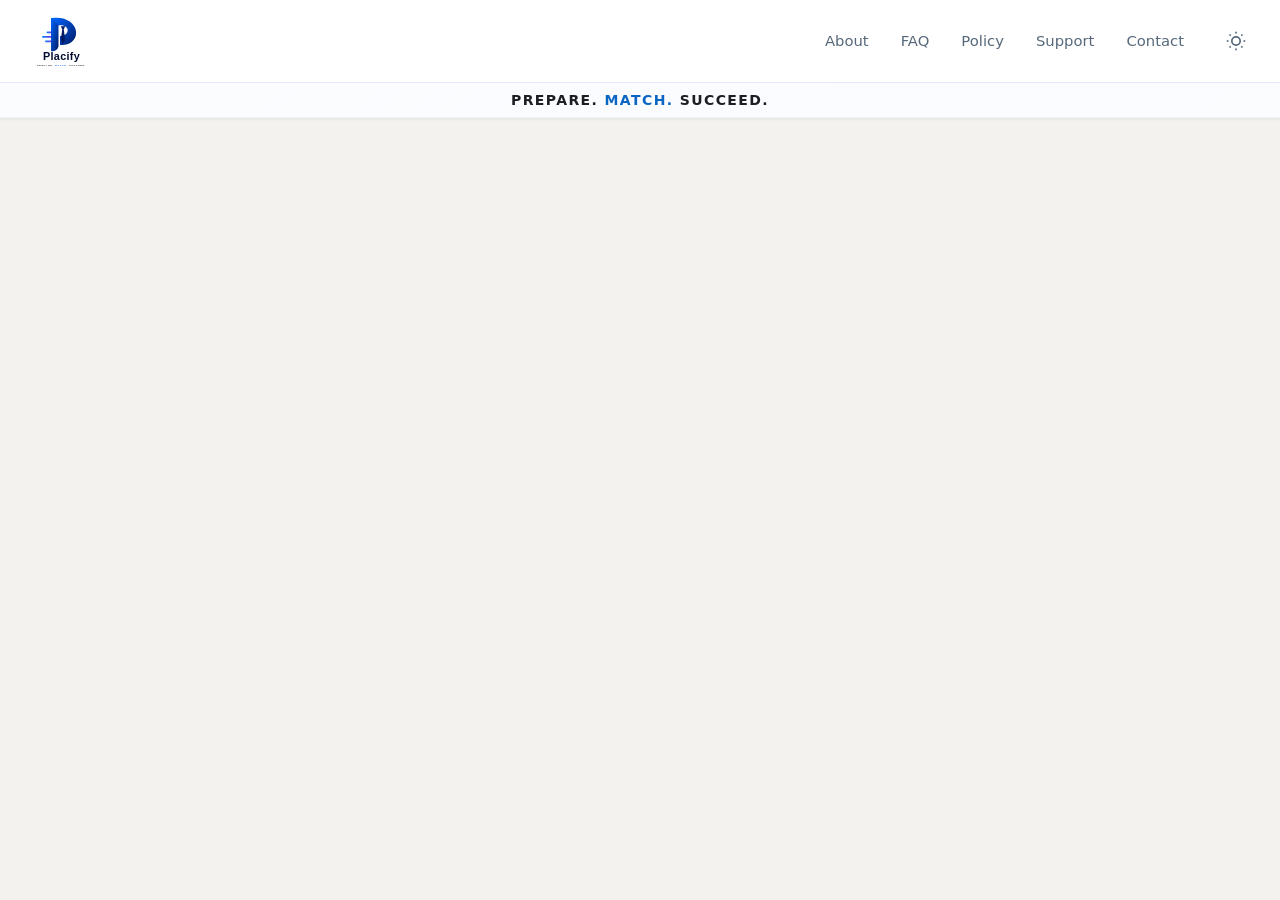
<file: template/partials/header.html>
<!DOCTYPE html>
<html lang="en">

<head>
    <meta charset="UTF-8">
    <meta name="viewport" content="width=device-width, initial-scale=1.0">
    <title>{{ title | default("Placify") }}</title>
    <link rel="icon" href="/image/favicon.svg" type="image/svg+xml">
    <link rel="icon" href="/image/favicon.ico" type="image/x-icon">
    <!-- Custom CSS (Replacing Tailwind) -->
    <link rel="stylesheet" href="/static/style.css?v=3.2">
    <!-- Using System Fonts per LinkedIn Design -->
</head>

<body>

    <!-- =========== HEADER =========== -->
    <header class="app-header">
        <nav class="container flex justify-between items-center py-3">
            <div class="logo-container">
                <a href="/"><img src="/image/placify_logo.svg" alt="Placify Logo" class="logo-image"></a>
            </div>
            <div class="header-actions">
                <a href="/#about" class="nav-link">About</a>
                <a href="/#faq" class="nav-link">FAQ</a>
                <a href="/privacy-policy" class="nav-link">Policy</a>
                <a href="/support" class="nav-link">Support</a>
                <a href="/#contact" class="nav-link">Contact</a>
                <button id="theme-toggle" class="theme-toggle" title="Toggle dark/light mode">
                    <svg class="sun-icon" xmlns="http://www.w3.org/2000/svg" viewBox="0 0 24 24" fill="none"
                        stroke="currentColor" stroke-width="2">
                        <circle cx="12" cy="12" r="5"></circle>
                        <line x1="12" y1="1" x2="12" y2="3"></line>
                        <line x1="12" y1="21" x2="12" y2="23"></line>
                        <line x1="4.22" y1="4.22" x2="5.64" y2="5.64"></line>
                        <line x1="18.36" y1="18.36" x2="19.78" y2="19.78"></line>
                        <line x1="1" y1="12" x2="3" y2="12"></line>
                        <line x1="21" y1="12" x2="23" y2="12"></line>
                        <line x1="4.22" y1="19.78" x2="5.64" y2="18.36"></line>
                        <line x1="18.36" y1="5.64" x2="19.78" y2="4.22"></line>
                    </svg>
                    <svg class="moon-icon" xmlns="http://www.w3.org/2000/svg" viewBox="0 0 24 24" fill="none"
                        stroke="currentColor" stroke-width="2">
                        <path d="M21 12.79A9 9 0 1 1 11.21 3 7 7 0 0 0 21 12.79z"></path>
                    </svg>
                </button>
            </div>
        </nav>
        <div class="header-tagline">
            <span class="tagline-text">PREPARE. <span class="tagline-highlight">MATCH.</span> SUCCEED.</span>
        </div>
    </header>

    <!-- =========== MAIN CONTENT =========== -->
</file>
<file: static/style.css>
/* ==========================================================================
   1. VARIABLES & RESET
   ========================================================================== */
:root {
    /* Colors - Derived from LinkedIn Design System */
    --blue-600: #0A66C2;
    --blue-700: #004182;
    --blue-800: #09223B;
    --blue-900: #09223B;
    --purple-600: #9333EA;
    --purple-700: #7E22CE;
    --green-600: #057642;
    --green-700: #045a32;
    --red-700: #CC1016;
    --red-600: #CC1016;

    --gray-50: #F4F2EE; /* Canvas */
    --gray-100: #F3F2EF; /* Surface 2 */
    --gray-200: #E0E0E0; /* Border */
    --gray-300: #E0E0E0;
    --gray-400: #8C9AAA; /* Subdued */
    --gray-500: #56687A; /* Muted */
    --gray-600: #56687A;
    --gray-700: #1B1F23; /* Ink */
    --gray-800: #1B1F23;
    --gray-900: #1B1F23;

    --white: #FFFFFF;

    /* Gradients */
    --gradient-primary: linear-gradient(135deg, #0A66C2 0%, #004182 100%);
    --gradient-success: linear-gradient(135deg, #057642 0%, #045a32 100%);
    --gradient-warning: linear-gradient(135deg, #CC1016 0%, #a00c11 100%);
    --gradient-purple: linear-gradient(135deg, #9333EA 0%, #7E22CE 100%);

    /* Spacing & Layout */
    --container-padding: 1.5rem;
    --section-spacing: 3rem;
    --card-padding: 2rem;
}

* {
    box-sizing: border-box;
    margin: 0;
    padding: 0;
}

body {
    font-family: -apple-system, system-ui, BlinkMacSystemFont, "Segoe UI", Roboto, "Helvetica Neue", Arial, sans-serif;
    background-color: var(--gray-50);
    color: var(--gray-800);
    line-height: 1.5;
}

/* ==========================================================================
   2. UTILITIES & LAYOUT
   ========================================================================== */
.container {
    width: 100%;
    margin-right: auto;
    margin-left: auto;
    padding-right: var(--container-padding);
    padding-left: var(--container-padding);
}

@media (min-width: 768px) {
    .container {
        max-width: 768px;
    }

    .md-p-12 {
        padding: 3rem;
    }

    .md-col-span-1 {
        grid-column: span 1 / span 1;
    }

    .md-col-span-2 {
        grid-column: span 2 / span 2;
    }

    .md-grid-cols-3 {
        grid-template-columns: repeat(3, minmax(0, 1fr));
    }
}

@media (min-width: 1024px) {
    .container {
        max-width: 1024px;
    }
}

@media (min-width: 1280px) {
    .container {
        max-width: 1280px;
    }
}

.text-center {
    text-align: center;
}

.text-right {
    text-align: right;
}

.hidden {
    display: none;
}

.block {
    display: block;
}

.w-full {
    width: 100%;
}

.mx-auto {
    margin-left: auto;
    margin-right: auto;
}

.my-16 {
    margin-top: var(--section-spacing);
    margin-bottom: var(--section-spacing);
}

.my-12 {
    margin-top: 2rem;
    margin-bottom: 2rem;
}

.my-8 {
    margin-top: 2.5rem;
    margin-bottom: 2.5rem;
}

.my-6 {
    margin-top: 0.75rem;
    margin-bottom: 0.75rem;
}

.mb-8 {
    margin-bottom: 2rem;
}

.mb-12 {
    margin-bottom: 3rem;
}

.mt-4 {
    margin-top: 1rem;
}

.mt-3 {
    margin-top: 0.75rem;
}

.mt-10 {
    margin-top: 2.5rem;
}

.space-y-6>*+* {
    margin-top: 1.5rem;
}

.space-y-4>*+* {
    margin-top: 1rem;
}

/* Flexbox */
.flex {
    display: flex;
}

.flex-col {
    flex-direction: column;
}

.items-center {
    align-items: center;
}

.justify-between {
    justify-content: space-between;
}

.justify-center {
    justify-content: center;
}

/* ==========================================================================
   3. COMPONENTS
   ========================================================================== */

/* Header */
.app-header {
    background-color: var(--white);
    box-shadow: 0 1px 3px rgba(0, 0, 0, 0.08);
    border-bottom: 1px solid rgba(37, 99, 235, 0.08);
}

.logo-container {
    display: flex;
    align-items: center;
    gap: 0.75rem;
}

.logo-image {
    height: 75px;
    object-fit: contain;
    transition: all 0.3s ease;
}

.logo-image:hover {
    transform: scale(1.02);
}

/* Logo switching for light/dark mode */
.logo-light {
    display: block;
}

.logo-dark {
    display: none;
}

/* Dark mode: show dark logo, hide light logo */
html.dark-mode .logo-light,
.dark-mode .logo-light {
    display: none;
}

html.dark-mode .logo-dark,
.dark-mode .logo-dark {
    display: block;
}

/* System dark mode preference */
@media (prefers-color-scheme: dark) {
    html:not(.light-mode) .logo-light {
        display: none;
    }
    html:not(.light-mode) .logo-dark {
        display: block;
    }
}

/* Force light mode logos */
html.light-mode .logo-light {
    display: block !important;
}

html.light-mode .logo-dark {
    display: none !important;
}

.header-actions {
    display: flex;
    gap: 2rem;
    align-items: center;
}

.nav-link {
    color: var(--gray-600);
    text-decoration: none;
    font-weight: 500;
    font-size: 0.925rem;
    transition: color 0.3s ease;
    position: relative;
}

.nav-link:hover {
    color: var(--blue-600);
}

.nav-link::after {
    content: '';
    position: absolute;
    bottom: -5px;
    left: 0;
    width: 0;
    height: 2px;
    background: var(--blue-600);
    transition: width 0.3s ease;
}

.nav-link:hover::after {
    width: 100%;
}

/* Theme Toggle Button */
.theme-toggle {
    background: none;
    border: none;
    cursor: pointer;
    padding: 0.5rem;
    display: flex;
    align-items: center;
    justify-content: center;
    width: 2.5rem;
    height: 2.5rem;
    border-radius: 0.5rem;
    transition: all 0.3s ease;
    color: var(--gray-600);
    position: relative;
}

.theme-toggle:hover {
    background-color: rgba(37, 99, 235, 0.1);
    color: var(--blue-600);
}

.theme-toggle svg {
    width: 1.25rem;
    height: 1.25rem;
    transition: all 0.3s ease;
}

.theme-toggle .sun-icon {
    display: block;
}

.theme-toggle .moon-icon {
    display: none;
}

/* Dark mode: show moon, hide sun */
html.dark-mode .theme-toggle .sun-icon {
    display: none;
}

html.dark-mode .theme-toggle .moon-icon {
    display: block;
}

.header-tagline {
    text-align: center;
    padding: 0.3rem 0;
    background: linear-gradient(135deg, rgba(37, 99, 235, 0.02) 0%, rgba(29, 78, 216, 0.02) 100%);
    border-top: 1px solid rgba(37, 99, 235, 0.1);
}

.tagline-text {
    font-size: 0.875rem;
    font-weight: 600;
    letter-spacing: 0.1em;
    color: var(--gray-700);
}

.tagline-highlight {
    color: var(--blue-600);
}

/* Cards */
.card-base {
    background-color: var(--white);
    border-radius: 8px;
    box-shadow: 0 0 0 1px rgba(0, 0, 0, 0.08), 0 2px 3px rgba(0, 0, 0, 0.08);
    transition: all 200ms cubic-bezier(0.4, 0, 0.2, 1);
}

.card-hover {
    transition: all 200ms cubic-bezier(0.4, 0, 0.2, 1);
}

.card-hover:hover {
    transform: translateY(-2px);
    box-shadow: 0 4px 12px rgba(0, 0, 0, 0.15);
}

.card-assessment {
    position: relative;
    border: 1px solid #f0f3ff;
}

.card-recommended {
    border: 2px solid var(--blue-600) !important;
    background: linear-gradient(135deg, rgba(37, 99, 235, 0.03) 0%, rgba(29, 78, 216, 0.03) 100%);
}

.card-badge {
    position: absolute;
    top: -12px;
    right: 20px;
    background-color: var(--gray-700);
    color: var(--white);
    padding: 0.4rem 0.8rem;
    border-radius: 0.5rem;
    font-size: 0.75rem;
    font-weight: 700;
    letter-spacing: 0.05em;
    z-index: 10;
}

.card-badge-recommended {
    background: linear-gradient(135deg, var(--blue-600) 0%, var(--blue-700) 100%);
}

.btn-recommended-action {
    background: linear-gradient(135deg, var(--blue-600) 0%, var(--blue-700) 100%) !important;
    box-shadow: 0 4px 12px rgba(37, 99, 235, 0.3);
}

.btn-recommended-action:hover {
    box-shadow: 0 6px 20px rgba(37, 99, 235, 0.4);
}

.feature-grid {
    display: grid;
    gap: 2rem;
}

/* Icons */
.icon-lg {
    height: 4rem;
    width: 4rem;
    margin-left: auto;
    margin-right: auto;
}

/* Section Headers */
.section-header {
    position: relative;
    margin-bottom: 2.0rem;
    text-align: center;
}

.section-indicator {
    display: inline-flex;
    align-items: center;
    justify-content: center;
    width: 45px;
    height: 45px;
    border-radius: 50%;
    background: linear-gradient(135deg, var(--blue-600) 0%, var(--blue-700) 100%);
    color: var(--white);
    font-weight: bold;
    font-size: 1.25rem;
    margin-bottom: 1rem;
    box-shadow: 0 4px 12px rgba(37, 99, 235, 0.3);
}

.section-description {
    color: var(--gray-600);
    font-size: 1rem;
    margin-top: 0.5rem;
    font-weight: 500;
}

.text-blue-600 {
    color: var(--blue-600);
}

/* Typography */
h1 {
    font-size: 2.25rem;
    font-weight: 700;
    color: var(--gray-900);
}

h2 {
    font-size: 1.875rem;
    font-weight: 700;
}

h3 {
    font-size: 1.25rem;
    font-weight: 600;
}

p {
    color: var(--gray-600);
}

/* Buttons */
.btn {
    display: inline-block;
    padding: 0.75rem 1.5rem;
    /* py-3 px-6 */
    font-weight: 600;
    border-radius: 0.5rem;
    transition: background-color 200ms cubic-bezier(0.4, 0, 0.2, 1);
    border: none;
    cursor: pointer;
    text-decoration: none;
}

.btn-primary {
    background-color: var(--blue-600);
    color: var(--white);
}

.btn-primary:hover {
    background-color: var(--blue-700);
}

.btn-secondary {
    background-color: var(--purple-600);
    color: var(--white);
}

.btn-secondary:hover {
    background-color: var(--purple-700);
}

.btn-success {
    background-color: var(--green-600);
    color: var(--white);
}

.btn-success:hover {
    background-color: var(--green-700);
}

.btn-gray {
    background-color: var(--gray-200);
    color: var(--gray-700);
}

.btn-gray:hover {
    background-color: var(--gray-300);
}

/* Forms & Inputs */
.upload-area {
    border: 2px dashed var(--blue-600);
    background: linear-gradient(135deg, rgba(37, 99, 235, 0.02) 0%, rgba(29, 78, 216, 0.02) 100%);
    border-radius: 0.75rem;
    transition: all 0.3s ease;
    cursor: pointer;
}

.upload-area:hover {
    background: linear-gradient(135deg, rgba(37, 99, 235, 0.06) 0%, rgba(29, 78, 216, 0.06) 100%);
    border-color: var(--blue-700);
    box-shadow: 0 4px 12px rgba(37, 99, 235, 0.08);
}

.textarea-input {
    width: 100%;
    padding: 1rem;
    border: 1px solid var(--gray-200);
    border-radius: 0.5rem;
    height: 16rem;
    font-family: monospace;
    font-size: 0.875rem;
}

/* Custom & Previous Styles */
.header-gradient {
    background: linear-gradient(90deg, #00467F, #A5CC82);
}

/* Gradient Backgrounds for report sections */
.bg-gradient-blue {
    background: linear-gradient(135deg, rgba(37, 99, 235, 0.04) 0%, rgba(29, 78, 216, 0.04) 100%);
    border-left: 4px solid var(--blue-600);
}

.bg-gradient-green {
    background: linear-gradient(135deg, rgba(22, 163, 74, 0.04) 0%, rgba(21, 128, 61, 0.04) 100%);
    border-left: 4px solid var(--green-600);
}

.bg-gradient-red {
    background: linear-gradient(135deg, rgba(220, 38, 38, 0.04) 0%, rgba(185, 28, 28, 0.04) 100%);
    border-left: 4px solid var(--red-700);
}

.bg-gradient-purple {
    background: linear-gradient(135deg, rgba(147, 51, 234, 0.04) 0%, rgba(126, 34, 206, 0.04) 100%);
    border-left: 4px solid var(--purple-600);
}

.bg-gradient-email {
    background: linear-gradient(135deg, rgba(37, 99, 235, 0.03) 0%, rgba(147, 51, 234, 0.03) 100%);
}

.progress-circle {
    width: 150px;
    height: 150px;
    border-radius: 50%;
    display: flex;
    justify-content: center;
    align-items: center;
    position: relative;
    background: conic-gradient(#2563EB 0%, #e0e0e0 0% 100%);
    box-shadow: 0 4px 12px rgba(37, 99, 235, 0.2);
}

.progress-circle::before {
    content: "";
    position: absolute;
    inset: 12px;
    background-color: var(--white);
    border-radius: 50%;
}

.progress-circle span {
    position: relative;
    z-index: 10;
    font-size: 2.5rem;
    font-weight: bold;
    color: #2563EB;
}

.list-disc {
    list-style-type: disc;
}

.list-decimal {
    list-style-type: decimal;
}

.list-inside {
    list-style-position: inside;
}

.text-green-700 {
    color: var(--green-700);
}

.text-red-700 {
    color: var(--red-700);
}

/* ==========================================================================
   4. CLEANUP UTILITIES (Replaces Inline Styles)
   ========================================================================== */
.py-4 {
    padding-top: 1rem;
    padding-bottom: 1rem;
}

.py-6 {
    padding-top: 1.5rem;
    padding-bottom: 1.5rem;
}

.p-8 {
    padding: 2rem;
}

.p-6 {
    padding: 1.5rem;
}

.max-w-4xl {
    max-width: 56rem;
}

.mr-4 {
    margin-right: 1rem;
}

.mb-2 {
    margin-bottom: 0.5rem;
}

.text-lg {
    font-size: 1.125rem;
}

.text-xs {
    font-size: 0.75rem;
}

.text-gray-400 {
    color: var(--gray-400);
}

.text-gray-600 {
    color: var(--gray-600);
}

.text-blue-700 {
    color: var(--blue-700);
}

.text-green-600 {
    color: var(--green-600);
}

.font-semibold {
    font-weight: 600;
}

.bg-blue-700 {
    background-color: var(--blue-700);
}

.bg-gray-800 {
    background-color: var(--gray-800);
}

.bg-gray-50 {
    background-color: var(--gray-50);
}

.bg-white {
    background-color: white;
}

.border-gray-200 {
    border: 1px solid var(--gray-200);
}

.rounded-md {
    border-radius: 0.5rem;
}

.btn-link {
    border: none;
    background: none;
    cursor: pointer;
    font-weight: 600;
    color: var(--blue-600);
}

.btn-link:hover {
    text-decoration: underline;
}

.flex-center-gap {
    display: inline-flex;
    align-items: center;
    justify-content: center;
    gap: 0.5rem;
}

/* ==========================================================================
   4.5. FOOTER STYLES
   ========================================================================== */
.footer-professional {
    background: var(--white);
    color: var(--gray-800);
    padding: 3rem var(--container-padding) 1.5rem;
    margin-top: 4rem;
    border-top: 1px solid var(--gray-200);
}

.footer-content {
    display: grid;
    grid-template-columns: repeat(auto-fit, minmax(200px, 1fr));
    gap: 3rem;
    margin-bottom: 2rem;
}

.footer-section {
    display: flex;
    flex-direction: column;
}

.footer-logo {
    height: 70px;
    object-fit: contain;
    margin-bottom: 0.5rem;
}

.footer-title {
    color: var(--gray-900);
    font-size: 1rem;
    font-weight: 600;
    margin-bottom: 1rem;
    letter-spacing: 0.02em;
}

.footer-description {
    color: var(--gray-600);
    font-size: 0.9rem;
    line-height: 1.6;
}

.footer-text {
    color: var(--gray-600);
    font-size: 0.9rem;
    line-height: 1.8;
}

.footer-text a {
    color: var(--blue-600);
    text-decoration: none;
    transition: color 200ms cubic-bezier(0.4, 0, 0.2, 1);
}

.footer-text a:hover {
    color: var(--blue-700);
}

.footer-links {
    list-style: none;
    display: flex;
    flex-direction: column;
    gap: 0.75rem;
}

.footer-links li {
    margin: 0;
}

.footer-links a {
    color: var(--gray-600);
    font-size: 0.9rem;
    text-decoration: none;
    transition: color 200ms cubic-bezier(0.4, 0, 0.2, 1);
}

.footer-links a:hover {
    color: var(--blue-600);
}

.social-links {
    display: flex;
    gap: 1rem;
    flex-wrap: wrap;
}

.social-link {
    color: var(--gray-600);
    text-decoration: none;
    font-size: 0.875rem;
    padding: 0.5rem 1rem;
    border: 1px solid var(--gray-200);
    border-radius: 0.5rem;
    transition: all 200ms cubic-bezier(0.4, 0, 0.2, 1);
    background: var(--gray-50);
}

.social-link:hover {
    color: var(--blue-600);
    border-color: var(--blue-600);
    background: rgba(10, 102, 194, 0.05);
}

.footer-divider {
    height: 1px;
    background: var(--gray-200);
    margin: 2rem 0;
}

.footer-bottom {
    text-align: center;
    padding-top: 1rem;
}

.footer-bottom p {
    margin: 0.5rem 0;
    color: var(--gray-500);
    font-size: 0.875rem;
}

.footer-bottom p:first-child {
    color: var(--gray-600);
}

/* ==========================================================================
   5. SKELETON LOADING
   ========================================================================== */
@keyframes skeleton-pulse {
    0%, 100% {
        opacity: 1;
    }
    50% {
        opacity: 0.4;
    }
}

@keyframes skeleton-shimmer {
    0% {
        background-position: -200% 0;
    }
    100% {
        background-position: 200% 0;
    }
}

.skeleton {
    background: linear-gradient(90deg, var(--gray-200) 25%, var(--gray-100) 50%, var(--gray-200) 75%);
    background-size: 200% 100%;
    animation: skeleton-shimmer 1.5s ease-in-out infinite;
    border-radius: 0.25rem;
}

.skeleton-text {
    height: 1rem;
    margin-bottom: 0.5rem;
    border-radius: 0.25rem;
}

.skeleton-text-sm {
    height: 0.75rem;
    margin-bottom: 0.5rem;
}

.skeleton-text-lg {
    height: 1.25rem;
    margin-bottom: 0.75rem;
}

.skeleton-circle {
    width: 150px;
    height: 150px;
    border-radius: 50%;
    margin: 0 auto;
}

.skeleton-card {
    padding: 1rem;
    border: 1px solid var(--gray-200);
    border-radius: 0.5rem;
    margin-bottom: 1rem;
}

.skeleton-btn {
    width: 200px;
    height: 48px;
    border-radius: 0.5rem;
    margin: 0 auto;
}

.skeleton-list-item {
    height: 0.875rem;
    margin-bottom: 0.75rem;
    width: 80%;
}

.skeleton-list-item:nth-child(2) {
    width: 90%;
}

.skeleton-list-item:nth-child(3) {
    width: 70%;
}

/* Hide skeleton content when data is loaded */
.report-loaded .skeleton-content {
    display: none;
}

.report-loaded .real-content {
    display: block;
}

/* Hide real content when loading */
.report-loading .real-content {
    display: none;
}

.report-loading .skeleton-content {
    display: block;
}

/* Loading dots animation */
.loading-dots::after {
    content: '';
    animation: loading-dots 1.5s steps(4, end) infinite;
}

@keyframes loading-dots {
    0%, 20% { content: ''; }
    40% { content: '.'; }
    60% { content: '..'; }
    80%, 100% { content: '...'; }
}

/* ==========================================================================
   6. DARK MODE SUPPORT
   ========================================================================== */
@media (prefers-color-scheme: dark) {
    :root {
        --bg-dark: #0f1419;
        --card-dark: #1a1f2e;
        --text-dark: #e4e6eb;
    }

    body {
        background-color: var(--bg-dark);
        color: var(--text-dark);
    }

    .app-header {
        background-color: var(--card-dark);
        border-bottom-color: rgba(37, 99, 235, 0.2);
    }

    .card-base {
        background-color: var(--card-dark);
        color: var(--text-dark);
        box-shadow: 0 2px 8px rgba(0, 0, 0, 0.3);
    }

    .card-hover:hover {
        box-shadow: 0 8px 16px rgba(37, 99, 235, 0.2);
    }

    .bg-white {
        background-color: var(--card-dark) !important;
    }

    html:not(.light-mode) .text-gray-600,
    html:not(.light-mode) .text-gray-700,
    html:not(.light-mode) .text-gray-800 {
        color: #d8dde6 !important;
    }

    html:not(.light-mode) p,
    html:not(.light-mode) .section-description {
        color: #c8d0dc !important;
    }

    html:not(.light-mode) h1,
    html:not(.light-mode) h2,
    html:not(.light-mode) h3 {
        color: #f0f2f5 !important;
    }

    html:not(.light-mode) .tagline-text {
        color: #d8dde6 !important;
    }

    .upload-area {
        background: linear-gradient(135deg, rgba(37, 99, 235, 0.08) 0%, rgba(29, 78, 216, 0.08) 100%);
        border-color: var(--blue-600);
    }

    .upload-area:hover {
        background: linear-gradient(135deg, rgba(37, 99, 235, 0.12) 0%, rgba(29, 78, 216, 0.12) 100%);
        box-shadow: 0 4px 12px rgba(37, 99, 235, 0.2);
    }

    .border-gray-200 {
        border-color: rgba(255, 255, 255, 0.1) !important;
    }

    .section-header {
        color: var(--text-dark);
    }

    .nav-link {
        color: #a0aac8;
    }

    .nav-link:hover {
        color: var(--blue-600);
    }

    .logo-image {
        filter: drop-shadow(0 2px 4px rgba(0, 0, 0, 0.3));
    }

    .card-badge {
        background-color: var(--gray-800);
    }

    .header-tagline {
        background: linear-gradient(135deg, rgba(37, 99, 235, 0.1) 0%, rgba(29, 78, 216, 0.1) 100%);
        border-top-color: rgba(37, 99, 235, 0.2);
    }

    /* Report section gradients for dark mode */
    .bg-gradient-blue {
        background: linear-gradient(135deg, rgba(37, 99, 235, 0.1) 0%, rgba(29, 78, 216, 0.1) 100%);
    }

    .bg-gradient-green {
        background: linear-gradient(135deg, rgba(22, 163, 74, 0.1) 0%, rgba(21, 128, 61, 0.1) 100%);
    }

    .bg-gradient-red {
        background: linear-gradient(135deg, rgba(220, 38, 38, 0.1) 0%, rgba(185, 28, 28, 0.1) 100%);
    }

    .bg-gradient-purple {
        background: linear-gradient(135deg, rgba(147, 51, 234, 0.1) 0%, rgba(126, 34, 206, 0.1) 100%);
    }

    .bg-gradient-email {
        background: linear-gradient(135deg, rgba(37, 99, 235, 0.08) 0%, rgba(147, 51, 234, 0.08) 100%);
    }
}

/* ==========================================================================
   8. MANUAL DARK MODE CLASS (For theme toggle button)
   ========================================================================== */
html.dark-mode {
    color-scheme: dark;
}

html.dark-mode body {
    background-color: #0f1419 !important;
    color: #e4e6eb !important;
}

html.dark-mode .app-header {
    background-color: #1a1f2e !important;
    border-bottom-color: rgba(37, 99, 235, 0.2);
}

html.dark-mode .card-base {
    background-color: #1a1f2e !important;
    color: #e4e6eb !important;
    box-shadow: 0 2px 8px rgba(0, 0, 0, 0.3);
}

html.dark-mode .card-hover:hover {
    box-shadow: 0 8px 16px rgba(37, 99, 235, 0.2);
}

html.dark-mode .bg-white {
    background-color: #1a1f2e !important;
}

html.dark-mode .text-gray-600,
html.dark-mode .text-gray-700,
html.dark-mode .text-gray-800 {
    color: #d8dde6 !important;
}

html.dark-mode p,
html.dark-mode .section-description {
    color: #c8d0dc !important;
}

html.dark-mode h1,
html.dark-mode h2,
html.dark-mode h3 {
    color: #f0f2f5 !important;
}

html.dark-mode .tagline-text {
    color: #d8dde6 !important;
}

html.dark-mode .upload-area {
    background: linear-gradient(135deg, rgba(37, 99, 235, 0.08) 0%, rgba(29, 78, 216, 0.08) 100%);
    border-color: var(--blue-600);
}

html.dark-mode .upload-area:hover {
    background: linear-gradient(135deg, rgba(37, 99, 235, 0.12) 0%, rgba(29, 78, 216, 0.12) 100%);
    box-shadow: 0 4px 12px rgba(37, 99, 235, 0.2);
}

html.dark-mode .border-gray-200 {
    border-color: rgba(255, 255, 255, 0.1) !important;
}

html.dark-mode .section-header {
    color: #e4e6eb;
}

html.dark-mode .nav-link {
    color: #a0aac8;
}

html.dark-mode .nav-link:hover {
    color: var(--blue-600);
}

html.dark-mode .logo-image {
    filter: drop-shadow(0 2px 4px rgba(0, 0, 0, 0.3));
}

html.dark-mode .card-badge {
    background-color: #374151;
}

html.dark-mode .header-tagline {
    background: linear-gradient(135deg, rgba(37, 99, 235, 0.1) 0%, rgba(29, 78, 216, 0.1) 100%);
    border-top-color: rgba(37, 99, 235, 0.2);
}

html.dark-mode .or-divider span {
    color: #8b98ab !important;
}

html.dark-mode .or-divider div {
    background: linear-gradient(90deg, transparent, #4b5563, #4b5563) !important;
}

html.dark-mode .or-divider div:last-child {
    background: linear-gradient(90deg, #4b5563, #4b5563, transparent) !important;
}

html.dark-mode .bg-gradient-blue {
    background: linear-gradient(135deg, rgba(37, 99, 235, 0.1) 0%, rgba(29, 78, 216, 0.1) 100%);
}

html.dark-mode .bg-gradient-green {
    background: linear-gradient(135deg, rgba(22, 163, 74, 0.1) 0%, rgba(21, 128, 61, 0.1) 100%);
}

html.dark-mode .bg-gradient-red {
    background: linear-gradient(135deg, rgba(220, 38, 38, 0.1) 0%, rgba(185, 28, 28, 0.1) 100%);
}

html.dark-mode .bg-gradient-purple {
    background: linear-gradient(135deg, rgba(147, 51, 234, 0.1) 0%, rgba(126, 34, 206, 0.1) 100%);
}

html.dark-mode .bg-gradient-email {
    background: linear-gradient(135deg, rgba(37, 99, 235, 0.08) 0%, rgba(147, 51, 234, 0.08) 100%);
}

html.dark-mode .theme-toggle {
    color: #a0aac8;
}

html.dark-mode .theme-toggle:hover {
    background-color: rgba(37, 99, 235, 0.2);
    color: var(--blue-600);
}

/* ==========================================================================
   9. FORCE LIGHT MODE CLASS (Overrides system dark preference)
   ========================================================================== */
html.light-mode body {
    background-color: #ffffff !important;
    color: var(--gray-800) !important;
}

html.light-mode .app-header {
    background-color: var(--white) !important;
    border-bottom-color: rgba(37, 99, 235, 0.08) !important;
}

html.light-mode .card-base {
    background-color: var(--white) !important;
    color: var(--gray-800) !important;
    box-shadow: 0 2px 8px rgba(0, 0, 0, 0.05) !important;
}

html.light-mode .bg-white {
    background-color: var(--white) !important;
}

html.light-mode .text-gray-600,
html.light-mode .text-gray-700,
html.light-mode .text-gray-800 {
    color: var(--gray-600) !important;
}

html.light-mode p,
html.light-mode .section-description {
    color: var(--gray-600) !important;
}

html.light-mode h1,
html.light-mode h2,
html.light-mode h3 {
    color: var(--gray-900) !important;
}

html.light-mode .tagline-text {
    color: var(--gray-700) !important;
}

html.light-mode .upload-area {
    background: linear-gradient(135deg, rgba(37, 99, 235, 0.02) 0%, rgba(29, 78, 216, 0.02) 100%) !important;
    border-color: var(--blue-600) !important;
}

html.light-mode .border-gray-200 {
    border-color: var(--gray-200) !important;
}

html.light-mode .section-header {
    color: var(--gray-800) !important;
}

html.light-mode .nav-link {
    color: var(--gray-600) !important;
}

html.light-mode .card-badge {
    background-color: var(--gray-700) !important;
}

html.light-mode .header-tagline {
    background: linear-gradient(135deg, rgba(37, 99, 235, 0.02) 0%, rgba(29, 78, 216, 0.02) 100%) !important;
    border-top-color: rgba(37, 99, 235, 0.1) !important;
}

html.light-mode .bg-gradient-blue {
    background: linear-gradient(135deg, rgba(37, 99, 235, 0.04) 0%, rgba(29, 78, 216, 0.04) 100%) !important;
}

html.light-mode .bg-gradient-green {
    background: linear-gradient(135deg, rgba(22, 163, 74, 0.04) 0%, rgba(21, 128, 61, 0.04) 100%) !important;
}

html.light-mode .bg-gradient-red {
    background: linear-gradient(135deg, rgba(220, 38, 38, 0.04) 0%, rgba(185, 28, 28, 0.04) 100%) !important;
}

html.light-mode .bg-gradient-purple {
    background: linear-gradient(135deg, rgba(147, 51, 234, 0.04) 0%, rgba(126, 34, 206, 0.04) 100%) !important;
}

html.light-mode .theme-toggle {
    color: var(--gray-600) !important;
}

/* Light mode: show sun, hide moon */
html.light-mode .theme-toggle .sun-icon {
    display: block;
}

html.light-mode .theme-toggle .moon-icon {
    display: none;
}

@keyframes slideInUp {
    from {
        opacity: 0;
        transform: translateY(20px);
    }
    to {
        opacity: 1;
        transform: translateY(0);
    }
}

@keyframes fadeIn {
    from {
        opacity: 0;
    }
    to {
        opacity: 1;
    }
}

@keyframes pulse-subtle {
    0%, 100% {
        opacity: 1;
    }
    50% {
        opacity: 0.8;
    }
}

.card-assessment {
    animation: slideInUp 0.5s ease-out;
}

section {
    animation: fadeIn 0.3s ease-in-out;
}

/* ==========================================================================
   10. RESPONSIVE TEAM GRID
   ========================================================================== */
.team-grid {
    display: grid;
    grid-template-columns: repeat(2, 1fr);
    gap: 1.5rem;
    margin-top: 2.5rem;
    max-width: 900px;
    margin-left: auto;
    margin-right: auto;
}

/* Mobile - Single column */
@media (max-width: 480px) {
    .team-grid {
        grid-template-columns: 1fr;
        gap: 1.5rem;
        padding: 0 0.5rem;
    }

    .team-grid .card-base {
        padding: 1.5rem !important;
        border: 2px solid rgba(37, 99, 235, 0.15) !important;
        box-shadow: 0 4px 12px rgba(0, 0, 0, 0.08) !important;
        margin-bottom: 0.5rem;
    }

    .team-grid .card-base:hover {
        border-color: rgba(37, 99, 235, 0.3) !important;
        box-shadow: 0 6px 16px rgba(37, 99, 235, 0.12) !important;
    }
}

/* Tablet and up - 4 columns */
@media (min-width: 768px) {
    .team-grid {
        grid-template-columns: repeat(4, 1fr);
    }
}

/* Dark mode team cards on mobile */
@media (max-width: 480px) {
    html.dark-mode .team-grid .card-base {
        border-color: rgba(37, 99, 235, 0.25) !important;
        box-shadow: 0 4px 12px rgba(0, 0, 0, 0.3) !important;
    }

    html.dark-mode .team-grid .card-base:hover {
        border-color: rgba(37, 99, 235, 0.4) !important;
        box-shadow: 0 6px 16px rgba(37, 99, 235, 0.2) !important;
    }
}

/* ==========================================================================
   11. TEAM SECTION DARK MODE FIXES
   ========================================================================== */
/* Dark mode GitHub icon visibility */
html.dark-mode .team-grid img[alt="GitHub"] {
    filter: invert(1) brightness(0.9) !important;
}

html.light-mode .team-grid img[alt="GitHub"],
.team-grid img[alt="GitHub"] {
    filter: invert(0.3) !important;
}

/* Override CSS variable for better text visibility in team grid dark mode */
html.dark-mode .team-grid {
    --gray-700: #e5e7eb;
}

/* Fallback for GitHub buttons specifically */
html.dark-mode .team-grid a[href="#"] {
    color: #e5e7eb !important;
}

html.dark-mode .team-grid a[href="#"]:hover {
    color: #f3f4f6 !important;
}

/* ==========================================================================
   12. FAQ SECTION
   ========================================================================== */
.faq-item {
    transition: all 0.3s ease;
}

.faq-item:hover {
    transform: translateY(-2px);
    box-shadow: 0 6px 16px rgba(0, 0, 0, 0.1);
}

.faq-question {
    transition: color 0.3s ease;
}

.faq-question:hover h3 {
    color: var(--blue-600) !important;
}

.faq-answer {
    animation: fadeIn 0.3s ease-in-out;
}

/* Dark mode FAQ styling */
html.dark-mode .faq-item {
    background-color: #1a1f2e !important;
    border-color: rgba(37, 99, 235, 0.3) !important;
}

html.dark-mode .faq-item:hover {
    box-shadow: 0 6px 16px rgba(37, 99, 235, 0.15);
}

html.dark-mode .faq-question h3 {
    color: #f0f2f5 !important;
}

html.dark-mode .faq-question:hover h3 {
    color: var(--blue-400) !important;
}

html.dark-mode .faq-answer {
    border-top-color: rgba(75, 85, 99, 0.3) !important;
    color: #c8d0dc !important;
}

html.dark-mode .faq-question svg {
    color: #b4bcc8;
}

/* ==========================================================================
   13. PRIVACY POLICY PAGE
   ========================================================================== */
.privacy-content h2 {
    border-bottom: 2px solid rgba(37, 99, 235, 0.2);
    padding-bottom: 0.5rem;
    margin-bottom: 1rem;
}

.privacy-content section {
    padding: 1.5rem 0;
    border-bottom: 1px solid rgba(37, 99, 235, 0.1);
}

.privacy-content section:last-child {
    border-bottom: none;
}

/* Dark mode privacy policy styling */
html.dark-mode .privacy-content h2 {
    color: var(--blue-400) !important;
    border-bottom-color: rgba(37, 99, 235, 0.3);
}

html.dark-mode .privacy-content section {
    border-bottom-color: rgba(75, 85, 99, 0.2);
}

html.dark-mode .privacy-content p {
    color: #c8d0dc !important;
}

html.dark-mode .privacy-content a {
    color: var(--blue-400) !important;
}

/* ==========================================================================
   14. ABOUT SECTION
   ========================================================================== */
.about-content h3 {
    transition: color 0.3s ease;
}

.about-content .card-base:hover h3 {
    color: var(--blue-700) !important;
}

/* Dark mode about section styling */
html.dark-mode .about-content h3 {
    color: var(--blue-400) !important;
}

html.dark-mode .about-content .card-base:hover h3 {
    color: var(--blue-300) !important;
}

html.dark-mode .about-content p {
    color: #c8d0dc !important;
}

/* ==========================================================================
   15. MOBILE RESPONSIVE HEADER
   ========================================================================== */
@media (max-width: 768px) {
    .container {
        padding-right: 1rem;
        padding-left: 1rem;
    }

    .header-actions {
        gap: 0.5rem;
    }

    .nav-link {
        font-size: 0.75rem;
        display: none;
    }

    .nav-link:first-child {
        display: inline-block;
        font-size: 0.8rem;
    }

    .theme-toggle {
        width: 2.2rem;
        height: 2.2rem;
    }
}

@media (max-width: 480px) {
    .logo-image {
        height: 65px;
    }

    .header-actions {
        gap: 0.3rem;
    }

    .nav-link {
        display: none !important;
    }

    .theme-toggle {
        width: 2rem;
        height: 2rem;
        padding: 0.4rem;
    }
}
/* ==========================================================================
   FORCE LIGHT HEADER & FOOTER (User Request)
   ========================================================================== */

/* Header overrides for dark mode */
@media (prefers-color-scheme: dark) {
    html:not(.light-mode) .app-header {
        background-color: var(--white) !important;
        border-bottom: 1px solid var(--gray-200) !important;
    }
    html:not(.light-mode) .app-header .nav-link {
        color: var(--gray-600) !important;
    }
    html:not(.light-mode) .app-header .nav-link:hover {
        color: var(--blue-600) !important;
    }
    html:not(.light-mode) .app-header .theme-toggle {
        color: var(--gray-600) !important;
    }
    html:not(.light-mode) .app-header .theme-toggle:hover {
        background-color: var(--gray-100) !important;
        color: var(--blue-600) !important;
    }
    html:not(.light-mode) .header-tagline {
        background: transparent !important;
        border-top-color: transparent !important;
    }
    html:not(.light-mode) .app-header .tagline-text {
        color: var(--gray-800) !important;
    }
    html:not(.light-mode) .footer-professional {
        background-color: var(--white) !important;
        border-top: 1px solid var(--gray-200) !important;
    }
    html:not(.light-mode) .footer-professional .footer-title {
        color: var(--gray-900) !important;
    }
    html:not(.light-mode) .footer-professional p,
    html:not(.light-mode) .footer-professional .footer-description,
    html:not(.light-mode) .footer-professional .footer-text,
    html:not(.light-mode) .footer-professional .footer-links a {
        color: var(--gray-600) !important;
    }
    html:not(.light-mode) .footer-professional .social-link {
        color: var(--gray-600) !important;
        background-color: var(--gray-50) !important;
        border-color: var(--gray-200) !important;
    }
    html:not(.light-mode) .footer-professional .footer-divider {
        background: var(--gray-200) !important;
    }
}

html.dark-mode .app-header {
    background-color: var(--white) !important;
    border-bottom: 1px solid var(--gray-200) !important;
}
html.dark-mode .app-header .nav-link {
    color: var(--gray-600) !important;
}
html.dark-mode .app-header .nav-link:hover {
    color: var(--blue-600) !important;
}
html.dark-mode .app-header .theme-toggle {
    color: var(--gray-600) !important;
}
html.dark-mode .app-header .theme-toggle:hover {
    background-color: var(--gray-100) !important;
    color: var(--blue-600) !important;
}
html.dark-mode .header-tagline {
    background: transparent !important;
    border-top-color: transparent !important;
}
html.dark-mode .app-header .tagline-text {
    color: var(--gray-800) !important;
}

/* Footer overrides for dark mode */
html.dark-mode .footer-professional {
    background-color: var(--white) !important;
    border-top: 1px solid var(--gray-200) !important;
}
html.dark-mode .footer-professional .footer-title,
html.dark-mode .footer-professional h1,
html.dark-mode .footer-professional h2,
html.dark-mode .footer-professional h3 {
    color: var(--gray-900) !important;
}
html.dark-mode .footer-professional p,
html.dark-mode .footer-professional .footer-description,
html.dark-mode .footer-professional .footer-text,
html.dark-mode .footer-professional .footer-links a,
html.dark-mode .footer-professional .footer-bottom p {
    color: var(--gray-600) !important;
}
html.dark-mode .footer-professional .footer-links a:hover {
    color: var(--blue-600) !important;
}
html.dark-mode .footer-professional .social-link {
    color: var(--gray-600) !important;
    background-color: var(--gray-50) !important;
    border-color: var(--gray-200) !important;
}
html.dark-mode .footer-professional .social-link:hover {
    color: var(--blue-600) !important;
    border-color: var(--blue-600) !important;
    background-color: rgba(10, 102, 194, 0.05) !important;
}
html.dark-mode .footer-professional .footer-divider {
    background: var(--gray-200) !important;
}

/* Force light logo in header/footer always */
html.dark-mode .app-header .logo-light,
html:not(.light-mode) .app-header .logo-light,
html.dark-mode .footer-professional .logo-light,
html:not(.light-mode) .footer-professional .logo-light {
    display: block !important;
}
html.dark-mode .app-header .logo-dark,
html:not(.light-mode) .app-header .logo-dark,
html.dark-mode .footer-professional .logo-dark,
html:not(.light-mode) .footer-professional .logo-dark {
    display: none !important;
}
</file>
